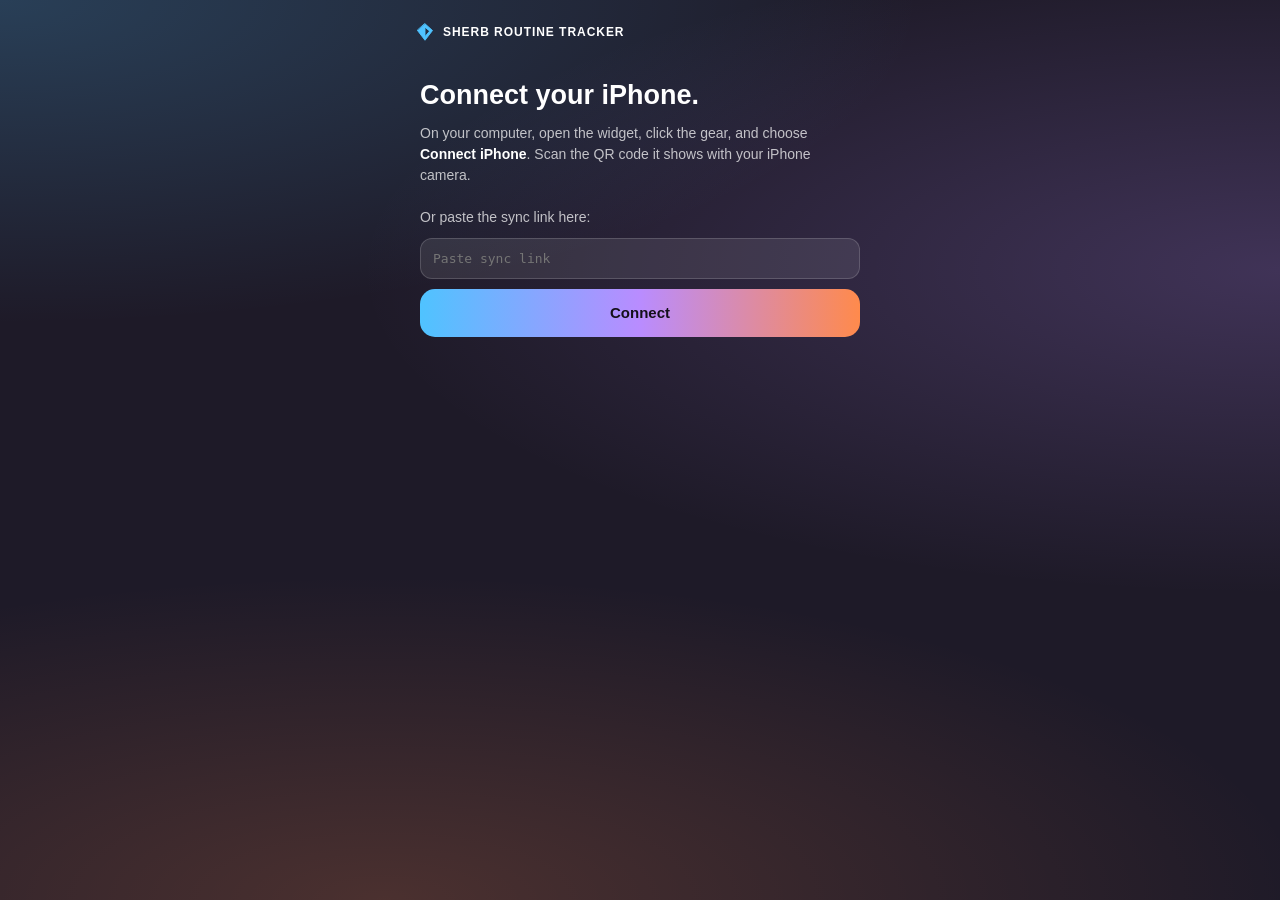
<file: index.html>
<!doctype html>
<html lang="en">
<head>
<meta charset="utf-8">
<meta name="viewport" content="width=device-width, initial-scale=1, viewport-fit=cover">
<meta name="apple-mobile-web-app-capable" content="yes">
<meta name="mobile-web-app-capable" content="yes">
<meta name="apple-mobile-web-app-status-bar-style" content="black-translucent">
<meta name="apple-mobile-web-app-title" content="Sherb">
<meta name="theme-color" content="#1E1A28">
<link rel="apple-touch-icon" href="icon-180.png">
<link rel="icon" href="icon-180.png">
<title>Sherb Routine Tracker</title>
<link rel="stylesheet" href="app.css?v=3">
</head>
<body>
<div id="app"></div>
<script src="config.js?v=3"></script>
<script src="quotes.js?v=3"></script>
<script src="app.js?v=3"></script>
</body>
</html>
</file>
<file: app.css>
:root {
  --text: #fff;
  --muted: rgba(255,255,255,.72);
  --card: rgba(255,255,255,.09);
  --card-done: rgba(255,255,255,.17);
  --line: rgba(255,255,255,.16);
  --track: rgba(255,255,255,.18);
  --ink: #14101a;
  --care: #4FC3FF;
  --mind: #B98CFF;
  --body: #FF8A4C;
  --warn: #FFB4A2;
}
* { box-sizing: border-box; margin: 0; -webkit-tap-highlight-color: transparent; }
html, body { background: #1E1A28; }
body {
  font-family: -apple-system, "SF Pro Display", "Segoe UI Variable Display", "Segoe UI", sans-serif;
  color: var(--text);
  min-height: 100vh;
  background:
    radial-gradient(120% 60% at 0% 0%, rgba(79,195,255,.22), transparent 60%),
    radial-gradient(120% 60% at 100% 30%, rgba(185,140,255,.22), transparent 60%),
    radial-gradient(120% 60% at 30% 100%, rgba(255,138,76,.20), transparent 60%),
    #1E1A28;
  background-attachment: fixed;
  -webkit-font-smoothing: antialiased;
  -webkit-user-select: none; user-select: none;
}
button { font: inherit; color: inherit; background: none; border: 0; cursor: pointer; }
.wrap {
  max-width: 480px; margin: 0 auto;
  padding: calc(env(safe-area-inset-top) + 14px) 16px calc(env(safe-area-inset-bottom) + 24px);
}
.hd { display: flex; align-items: center; justify-content: space-between; height: 36px; }
.brand { display: flex; align-items: center; gap: 9px; font-size: 12px; font-weight: 700; letter-spacing: .08em; }
.icon-btn { width: 36px; height: 36px; border-radius: 12px; display: grid; place-items: center; color: var(--muted); }
.icon-btn:active { background: var(--card); }
.hero { display: flex; justify-content: space-between; align-items: center; margin-top: 14px; }
.h1 { font-size: 27px; font-weight: 700; line-height: 1.15; }
.date { font-size: 13px; color: var(--muted); margin-top: 7px; }
.badge {
  display: inline-flex; align-items: baseline; gap: 8px; margin-top: 10px;
  padding: 4px 11px 5px; border-radius: 12px; background: var(--card); border: 1px solid var(--line);
}
.badge small { font-size: 10px; font-weight: 700; letter-spacing: .06em; color: var(--muted); }
.badge b { font-size: 14px; }
.ring { position: relative; width: 92px; height: 92px; flex: none; }
.ring .t { position: absolute; inset: 0; display: grid; place-content: center; text-align: center; }
.ring .t b { font-size: 19px; }
.ring .t small { font-size: 10.5px; color: var(--muted); font-weight: 600; }
.week { display: grid; grid-template-columns: repeat(7, 1fr); text-align: center; margin: 16px 0 6px; }
.day { padding: 4px 0; border-radius: 12px; }
.day small { display: block; font-size: 11px; color: var(--muted); margin-bottom: 4px; }
.day b { display: inline-block; width: 34px; height: 27px; line-height: 27px; border-radius: 14px; font-size: 14px; }
.day.sel b { background: #fff; color: var(--ink); }
.day.future { opacity: .45; }
.day i { display: block; width: 4px; height: 4px; border-radius: 2px; margin: 4px auto 0; }
.when { font-size: 11px; font-weight: 700; letter-spacing: .08em; color: var(--muted); margin: 10px 2px 8px; display: flex; justify-content: space-between; }
.when.warn { color: var(--warn); }
.sec-head { width: 100%; display: flex; align-items: center; justify-content: space-between; padding: 10px 2px 8px; }
.sec-name { font-size: 11.5px; font-weight: 800; letter-spacing: .07em; }
.pill { font-size: 12px; font-weight: 700; padding: 2px 9px; border-radius: 10px; margin-right: 8px; }
.folded {
  width: 100%; display: grid; grid-template-columns: 140px 1fr 40px 16px; align-items: center; gap: 8px;
  height: 52px; padding: 0 14px; border-radius: 15px; margin: 6px 0 8px; border: 1px solid;
}
.bar { height: 6px; border-radius: 3px; background: var(--track); overflow: hidden; }
.bar i { display: block; height: 100%; border-radius: 3px; }
.card {
  display: grid; grid-template-columns: 38px 1fr 40px; align-items: center; gap: 12px;
  min-height: 64px; padding: 9px 10px 9px 11px; border-radius: 16px; margin-bottom: 8px;
  background: var(--card); border: 1px solid var(--line);
  -webkit-backdrop-filter: blur(20px); backdrop-filter: blur(20px);
}
.card.done { background: var(--card-done); }
.card[data-act] { cursor: pointer; transition: transform .08s ease; }
.card[data-act]:active { transform: scale(.985); }
.chip { width: 38px; height: 38px; border-radius: 12px; display: grid; place-items: center; }
.name { font-size: 15px; font-weight: 600; line-height: 1.25; }
.sub { font-size: 12px; color: var(--muted); margin-top: 2px; display: flex; align-items: center; gap: 4px; }
.tap { width: 40px; height: 40px; display: grid; place-items: center; }
.circle {
  width: 30px; height: 30px; border-radius: 15px; border: 2px solid var(--muted);
  display: grid; place-items: center; font-size: 11px; font-weight: 800;
}
.circle.on { border: 0; color: var(--ink); }
.tap:disabled { opacity: .35; }
.quote { text-align: center; margin: 22px 8px 0; }
.quote p { font-size: 14px; font-style: italic; line-height: 1.45; opacity: .92; }
.quote small { display: block; font-size: 12px; color: var(--muted); margin-top: 5px; }
.empty { text-align: center; color: var(--muted); font-size: 14px; line-height: 1.5; padding: 40px 18px; }
.sheet-bg { position: fixed; inset: 0; background: rgba(0,0,0,.45); display: flex; align-items: flex-end; z-index: 5; }
.sheet {
  width: 100%; max-width: 480px; margin: 0 auto; padding: 20px 18px calc(env(safe-area-inset-bottom) + 20px);
  border-radius: 22px 22px 0 0; background: rgba(40,34,52,.96); border: 1px solid var(--line);
}
.sheet h2 { font-size: 20px; margin-bottom: 6px; }
.sheet p { font-size: 13.5px; color: var(--muted); line-height: 1.5; margin: 8px 0; }
.btn {
  display: block; width: 100%; height: 48px; border-radius: 15px; margin-top: 10px;
  font-size: 15px; font-weight: 700; background: var(--card-done); border: 1px solid var(--line);
}
.btn.primary { background: linear-gradient(90deg, var(--care), var(--mind), var(--body)); color: var(--ink); border: 0; }
textarea, input.code {
  width: 100%; margin-top: 10px; padding: 12px; border-radius: 12px; font: 13px ui-monospace, Menlo, monospace;
  background: var(--card); color: var(--text); border: 1px solid var(--line); -webkit-user-select: text; user-select: text;
}
.toast {
  position: fixed; left: 50%; bottom: calc(env(safe-area-inset-bottom) + 24px); transform: translateX(-50%);
  background: rgba(40,34,52,.96); border: 1px solid var(--line); padding: 10px 16px; border-radius: 14px; font-size: 13.5px; z-index: 9;
}
</file>
